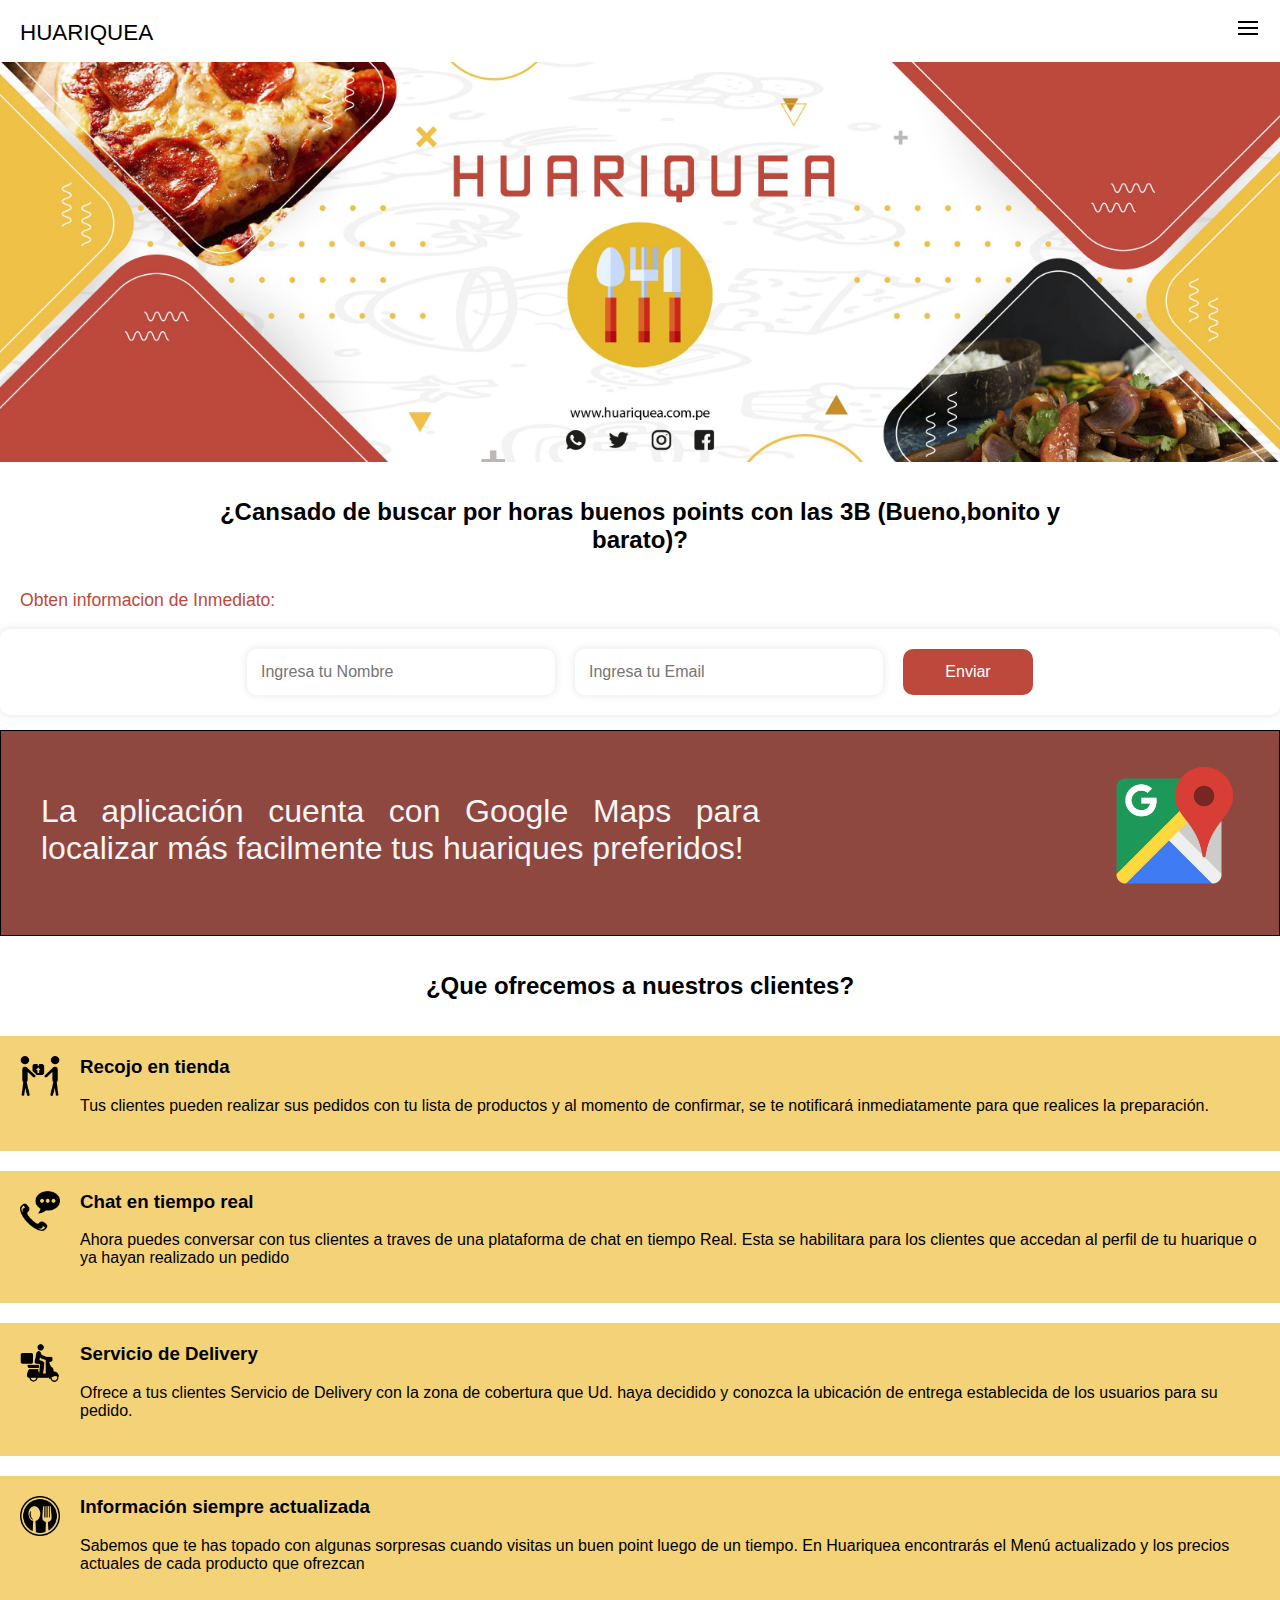
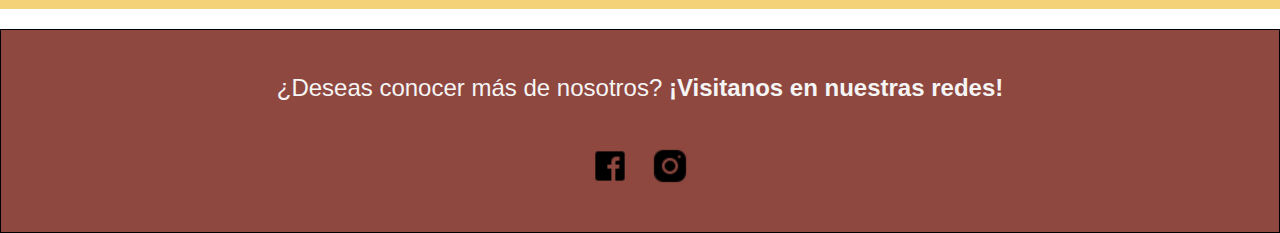
<file: index.html>
<!DOCTYPE html>
<html lang="en">
	<head>
		<meta charset="UTF-8" />
		<meta http-equiv="X-UA-Compatible" content="IE=edge" />
		<meta name="viewport" content="width=device-width, initial-scale=1.0" />
		<link rel="stylesheet" href="styles.css" />

		<title>HUARIQUEA</title>
		
		<!-- Global site tag (gtag.js) - Google Analytics -->
<!-- Global site tag (gtag.js) - Google Analytics -->
<script async src="https://www.googletagmanager.com/gtag/js?id=G-G8J9L4EQ1S"></script>
<script>
  window.dataLayer = window.dataLayer || [];
  function gtag(){dataLayer.push(arguments);}
  gtag('js', new Date());

  gtag('config', 'G-G8J9L4EQ1S');
</script>

<!-- Google Tag Manager -->
<script>(function(w,d,s,l,i){w[l]=w[l]||[];w[l].push({'gtm.start':
new Date().getTime(),event:'gtm.js'});var f=d.getElementsByTagName(s)[0],
j=d.createElement(s),dl=l!='dataLayer'?'&l='+l:'';j.async=true;j.src=
'https://www.googletagmanager.com/gtm.js?id='+i+dl;f.parentNode.insertBefore(j,f);
})(window,document,'script','dataLayer','GTM-KLJKRPK');</script>
<!-- End Google Tag Manager -->
		
	</head>

	<body>
		<!-- Google Tag Manager (noscript) -->
<noscript><iframe src="https://www.googletagmanager.com/ns.html?id=GTM-KLJKRPK"
	height="0" width="0" style="display:none;visibility:hidden"></iframe></noscript>
	<!-- End Google Tag Manager (noscript) -->
		<header>
			<ul class="footer-container">
				<li>HUARIQUEA</li>
				<li>
					<svg
						class="menu-icon"
						fill="#000000"
						xmlns="http://www.w3.org/2000/svg"
						viewBox="0 0 24 24"
						width="24px"
						height="24px"
					>
						<path
							d="M 2 5 L 2 7 L 22 7 L 22 5 L 2 5 z M 2 11 L 2 13 L 22 13 L 22 11 L 2 11 z M 2 17 L 2 19 L 22 19 L 22 17 L 2 17 z"
						/>
					</svg>
				</li>
			</ul>
		</header>
		<picture>
			<div class="image-landing"></div>
		</picture>
		<span class="text-container">
			<h1 class="content-text">
				¿Cansado de buscar por horas buenos <b>points</b> con las 3B
				(Bueno,bonito y barato)?
			</h1>
		</span>

		<p class="info-text">Obten informacion de Inmediato:</p>
		<form class="form-landing">
			<input
				class="input-landing"
				type="text"
				id="firstName"
				placeholder="Ingresa tu Nombre"
			/>
			<input
				class="input-landing"
				type="email"
				id="email"
				placeholder="Ingresa tu Email"
			/>
			<button class="button-landing" type="submit">Enviar</button>
		</form>
		<div class="google-container">
			<div class="container-text-google">
				<p class="text-container-google">
					La aplicación cuenta con Google Maps para localizar más facilmente tus
					huariques preferidos!
				</p>
			</div>
			<div class="container-image-google">
				<img src="assets/google-maps-icon.webp" alt="google-maps" />
			</div>
		</div>
		<span class="text-container">
			<h1 class="content-text">¿Que ofrecemos a nuestros clientes?</h1>
		</span>
		<section class="card-container">
			<div>
				<img
					width="40px"
					src="assets/trabajador-de-entrega-dando-una-caja-a-un-receptor.png"
					alt=""
				/>
			</div>
			<div>
				<h3 style="margin-top: 0px"><b>Recojo en tienda</b></h3>
				<p>
					Tus clientes pueden realizar sus pedidos con tu lista de productos y
					al momento de confirmar, se te notificará inmediatamente para que
					realices la preparación.
				</p>
			</div>
		</section>

		<section class="card-container">
			<div>
				<img
					width="40px"
					src="assets/hablar-por-telefono-simbolo-auricular-con-bocadillo.png"
					alt=""
				/>
			</div>
			<div>
				<h3 style="margin-top: 0px"><b>Chat en tiempo real</b></h3>
				<p>
					Ahora puedes conversar con tus clientes a traves de una plataforma de
					chat en tiempo Real. Esta se habilitara para los clientes que accedan
					al perfil de tu huarique o ya hayan realizado un pedido
				</p>
			</div>
		</section>
		<section class="card-container">
			<div>
				<img width="40px" src="assets/motorbike.png" alt="" />
			</div>
			<div>
				<h3 style="margin-top: 0px"><b>Servicio de Delivery</b></h3>
				<p>
					Ofrece a tus clientes Servicio de Delivery con la zona de cobertura
					que Ud. haya decidido y conozca la ubicación de entrega establecida de
					los usuarios para su pedido.
				</p>
			</div>
		</section>

		<section class="card-container">
			<div>
				<img
					width="40px"
					src="assets/restaurant-cutlery-circular-symbol-of-a-spoon-and-a-fork-in-a-circle.png"
					alt=""
				/>
			</div>
			<div>
				<h3 style="margin-top: 0px"><b>Información siempre actualizada</b></h3>
				<p>
					Sabemos que te has topado con algunas sorpresas cuando visitas un buen
					point luego de un tiempo. En Huariquea encontrarás el Menú actualizado
					y los precios actuales de cada producto que ofrezcan
				</p>
			</div>
		</section>

		<div class="end-body">
			<p class="text-end-body">
				¿Deseas conocer más de nosotros?

				<b>¡Visitanos en nuestras redes!</b>
			</p>
			<div class="redes-container">
				<a href="https://www.facebook.com/huariquea/" target="_blank">
					<img
						width="40px"
						src="assets/icons8-facebook-30.png"
						alt=""
					/>
					<a href="https://www.instagram.com/huariquea/" target="_blank">
						<img
							width="40px"
							src="assets/icons8-instagram-30.png"
							alt=""
						/>
					
							
			</div>
		</div>

	</body>
</html>
</file>
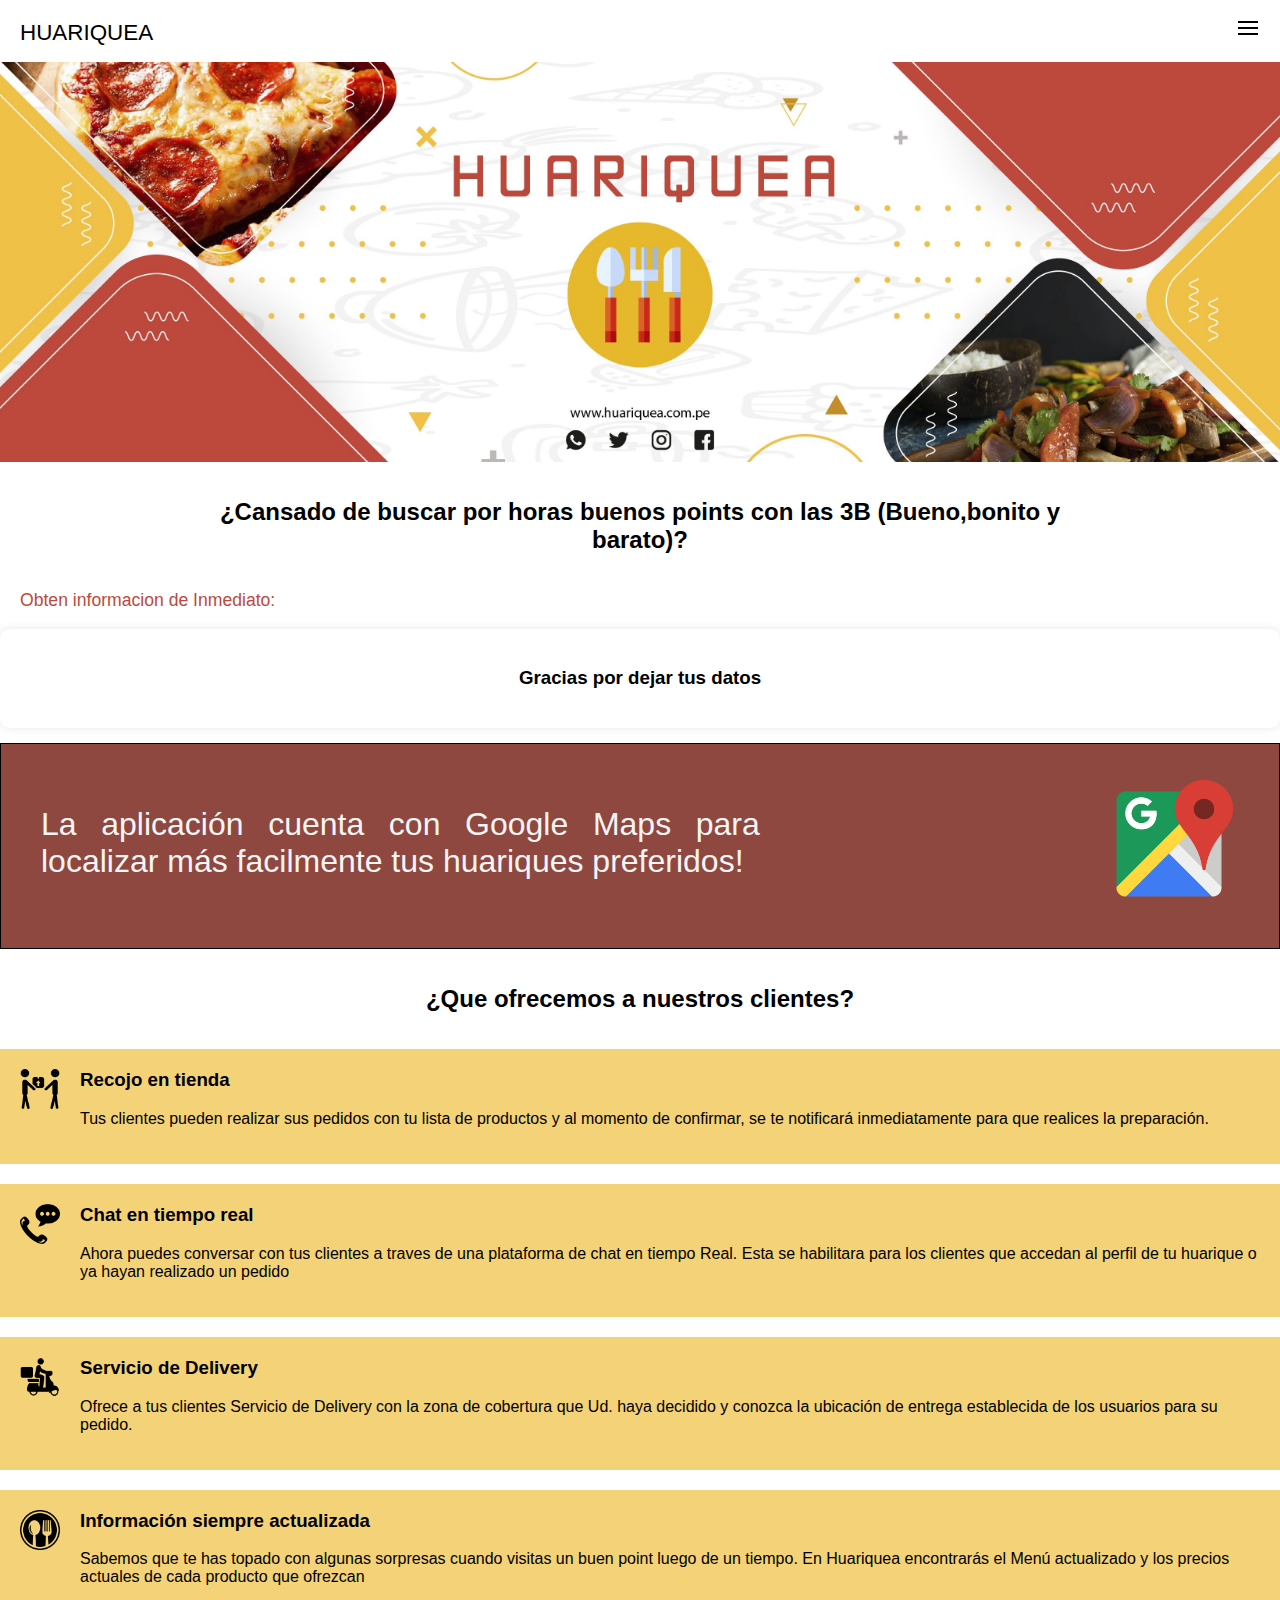
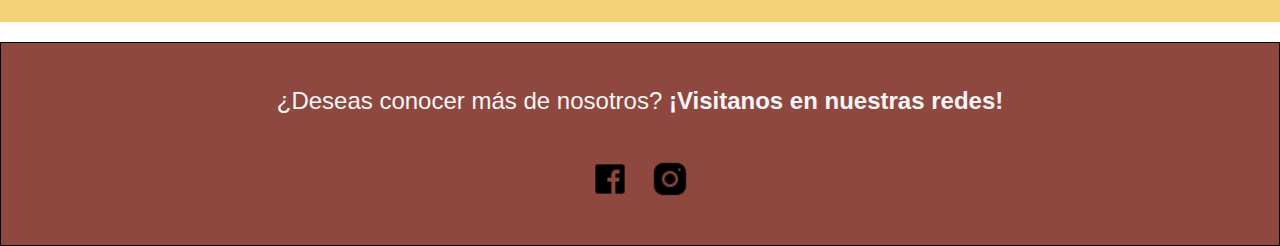
<file: gracias.html>
<!DOCTYPE html>
<html lang="en">
	<head>
		<meta charset="UTF-8" />
		<meta http-equiv="X-UA-Compatible" content="IE=edge" />
		<meta name="viewport" content="width=device-width, initial-scale=1.0" />
		<link rel="stylesheet" href="styles.css" />

		<title>HUARIQUEA</title>


<!-- Google Tag Manager -->
<script>(function(w,d,s,l,i){w[l]=w[l]||[];w[l].push({'gtm.start':
new Date().getTime(),event:'gtm.js'});var f=d.getElementsByTagName(s)[0],
j=d.createElement(s),dl=l!='dataLayer'?'&l='+l:'';j.async=true;j.src=
'https://www.googletagmanager.com/gtm.js?id='+i+dl;f.parentNode.insertBefore(j,f);
})(window,document,'script','dataLayer','GTM-KLJKRPK');</script>
<!-- End Google Tag Manager -->
		
	</head>

	<body>
		<!-- Google Tag Manager (noscript) -->
<noscript><iframe src="https://www.googletagmanager.com/ns.html?id=GTM-KLJKRPK"
	height="0" width="0" style="display:none;visibility:hidden"></iframe></noscript>
	<!-- End Google Tag Manager (noscript) -->
		<header>
			<ul class="footer-container">
				<li>HUARIQUEA</li>
				<li>
					<svg
						class="menu-icon"
						fill="#000000"
						xmlns="http://www.w3.org/2000/svg"
						viewBox="0 0 24 24"
						width="24px"
						height="24px"
					>
						<path
							d="M 2 5 L 2 7 L 22 7 L 22 5 L 2 5 z M 2 11 L 2 13 L 22 13 L 22 11 L 2 11 z M 2 17 L 2 19 L 22 19 L 22 17 L 2 17 z"
						/>
					</svg>
				</li>
			</ul>
		</header>
		<picture>
			<div class="image-landing"></div>
		</picture>
		<span class="text-container">
			<h1 class="content-text">
				¿Cansado de buscar por horas buenos <b>points</b> con las 3B
				(Bueno,bonito y barato)?
			</h1>
		</span>

		<p class="info-text">Obten informacion de Inmediato:</p>
		<form class="form-landing" method="get" action="gracias.html">
			<h3>Gracias por dejar tus datos</h3>
		</form>
		<div class="google-container">
			<div class="container-text-google">
				<p class="text-container-google">
					La aplicación cuenta con Google Maps para localizar más facilmente tus
					huariques preferidos!
				</p>
			</div>
			<div class="container-image-google">
				<img src="assets/google-maps-icon.webp" alt="google-maps" />
			</div>
		</div>
		<span class="text-container">
			<h1 class="content-text">¿Que ofrecemos a nuestros clientes?</h1>
		</span>
		<section class="card-container">
			<div>
				<img
					width="40px"
					src="assets/trabajador-de-entrega-dando-una-caja-a-un-receptor.png"
					alt=""
				/>
			</div>
			<div>
				<h3 style="margin-top: 0px"><b>Recojo en tienda</b></h3>
				<p>
					Tus clientes pueden realizar sus pedidos con tu lista de productos y
					al momento de confirmar, se te notificará inmediatamente para que
					realices la preparación.
				</p>
			</div>
		</section>

		<section class="card-container">
			<div>
				<img
					width="40px"
					src="assets/hablar-por-telefono-simbolo-auricular-con-bocadillo.png"
					alt=""
				/>
			</div>
			<div>
				<h3 style="margin-top: 0px"><b>Chat en tiempo real</b></h3>
				<p>
					Ahora puedes conversar con tus clientes a traves de una plataforma de
					chat en tiempo Real. Esta se habilitara para los clientes que accedan
					al perfil de tu huarique o ya hayan realizado un pedido
				</p>
			</div>
		</section>
		<section class="card-container">
			<div>
				<img width="40px" src="assets/motorbike.png" alt="" />
			</div>
			<div>
				<h3 style="margin-top: 0px"><b>Servicio de Delivery</b></h3>
				<p>
					Ofrece a tus clientes Servicio de Delivery con la zona de cobertura
					que Ud. haya decidido y conozca la ubicación de entrega establecida de
					los usuarios para su pedido.
				</p>
			</div>
		</section>

		<section class="card-container">
			<div>
				<img
					width="40px"
					src="assets/restaurant-cutlery-circular-symbol-of-a-spoon-and-a-fork-in-a-circle.png"
					alt=""
				/>
			</div>
			<div>
				<h3 style="margin-top: 0px"><b>Información siempre actualizada</b></h3>
				<p>
					Sabemos que te has topado con algunas sorpresas cuando visitas un buen
					point luego de un tiempo. En Huariquea encontrarás el Menú actualizado
					y los precios actuales de cada producto que ofrezcan
				</p>
			</div>
		</section>

		<div class="end-body">
			<p class="text-end-body">
				¿Deseas conocer más de nosotros?

				<b>¡Visitanos en nuestras redes!</b>
			</p>
			<div class="redes-container">
				<a href="https://www.facebook.com/huariquea/" target="_blank">
					<img
						width="40px"
						src="assets/icons8-facebook-30.png"
						alt=""
					/>
					<a href="https://www.instagram.com/huariquea/" target="_blank">
						<img
							width="40px"
							src="assets/icons8-instagram-30.png"
							alt=""
						/>
					
							
			</div>
		</div>

	</body>
</html>
</file>
<file: styles.css>
.footer-container li {
	font-size: 1.4rem;
}

body .text-container {
	display: flex;
	justify-content: center;
	width: 100%;
	text-align: center;
    margin: 20px 0px;
}
body {
	margin: 0;
	font-family: -apple-system, BlinkMacSystemFont, "Segoe UI", "Roboto", "Oxygen",
		"Ubuntu", "Cantarell", "Fira Sans", "Droid Sans", "Helvetica Neue",
		sans-serif;
	-webkit-font-smoothing: antialiased;
	-moz-osx-font-smoothing: grayscale;
    max-width: 1400px;
    margin: 0 auto;
}

code {
	font-family: source-code-pro, Menlo, Monaco, Consolas, "Courier New",
		monospace;
}

.footer-container {
	display: flex;
	justify-content: space-between;
	align-items: flex-end;
	padding-inline: 20px;
}

.content-text {
	
    font-size: 1.5rem;
    width: 100%;
}

.footer-container li {
	list-style: none;
}
.footer-container svg {
	cursor: pointer;
}

.image-landing {
	width: 100%;
	min-height: 400px;
	height: 70%;
	/* max-height: 700px; */
	background-image: url("assets/image-huariquea.jpg");
	background-size: cover;
	background-position: center;
	background-repeat: no-repeat;
	position: relative;
	z-index: -1;
}

.form-landing {
	display: flex;
	flex-direction: row;
	column-gap: 20px;
	justify-content: center;
	align-items: center;
	height: 30%;
	background-color: #fff;
	border-radius: 10px;
    margin-bottom: 15px;

	padding: 20px;
	box-shadow: 0px 0px 10px rgba(0, 0, 0, 0.1);
}

.input-landing {
	width: 30%;
	height: 80%;
	border: none;
	border-radius: 10px;
	padding: 14px;
	font-size: 1rem;
	font-weight: 400;
	color: black;
	background-color: #fff;
	box-shadow: 0px 0px 10px rgba(0, 0, 0, 0.1);
}

.input-landing:focus {
	outline: none;
	border-color: aliceblue;
	box-shadow: 0 0 10px #719ece;
}

.button-landing {
	background-color: #bd493c;
	color: white;
	border-radius: 10px;
	min-width: 130px;
	border: none;
	cursor: pointer;
	padding: 14px;
	font-size: 1rem;
	font-weight: 400;
}
.button-landing:hover {
	background-color: #8e4840;
}
.info-text {
	padding-left: 20px;
	font-size: 1.1rem;
	font-weight: 400;
	color: #bd493c;
    
}   

.google-container {
    background-color: #8e4840;

    flex-wrap: wrap;
    display: flex;
    justify-content: space-between;
    border: black 1px solid;
    column-gap: 20px;
    padding: 30px 40px;
    
}
.google-container p {
    color: whitesmoke;
    font-size: 1.5rem;
    font-weight: 300;
}
.google-container img {
    width: 300px;
    height: 300px;
}

.container-text-google {
    width: 100%;
}

.card-container {
    display: flex;
    background-color:#efc247bb;
    padding: 20px 15px 20px 20px;
    margin-bottom: 20px;
    column-gap: 20px;
}

.end-body {
    background-color: #8e4840;
    color: whitesmoke;
    flex-wrap: wrap;

    border: black 1px solid;
    column-gap: 20px;
    padding: 20px 40px;
    text-align: justify;
    font-size: 1.5rem;
}
.end-body p {
    width: 100%;
    text-align: center;

}
.redes-container {
    display: flex;
    justify-content: center;
    align-items: center;
    flex-wrap: wrap;
    column-gap: 20px;
    padding: 20px;
}
@media (min-width: 400px) {
    .container-text-google {
        width: 100%;
    }
    .text-container-google {
        width: 100%;
        text-align: justify;
        font-size: 1.5rem;
    }
    .google-container img {
        width: 200px;
        height: 200px;
    }
	.content-text {
        width: 70%;
	}
    .google-container p {
        color: whitesmoke;
        font-size: 2rem;
        font-weight: 300;
    }

	.form-landing {
		flex-wrap: wrap;
        margin-bottom: 15px;
		display: flex;
		flex-direction: row;
		column-gap: 20px;
		row-gap: 25px;
		justify-content: center;
		align-items: center;
		height: 30%;
		background-color: #fff;
		border-radius: 10px;
		padding: 20px;
		box-shadow: 0px 0px 10px rgba(0, 0, 0, 0.1);
	}

	.input-landing {
		width: 280px;
		height: 80%;
		border: none;
		border-radius: 10px;
		padding: 14px;
		font-size: 1rem;
		font-weight: 400;
		color: black;
		background-color: #fff;
		box-shadow: 0px 0px 10px rgba(0, 0, 0, 0.1);
	}
}
@media (min-width:600px) {
    
    .container-text-google {
        width: 75%;
    }
    .text-container-google {
        width: 80%;
        text-align: justify;
        font-size: 2rem;
    }
    .google-container img {
        width: 140px;
        height: 140px;
    }
    
}
</file>
